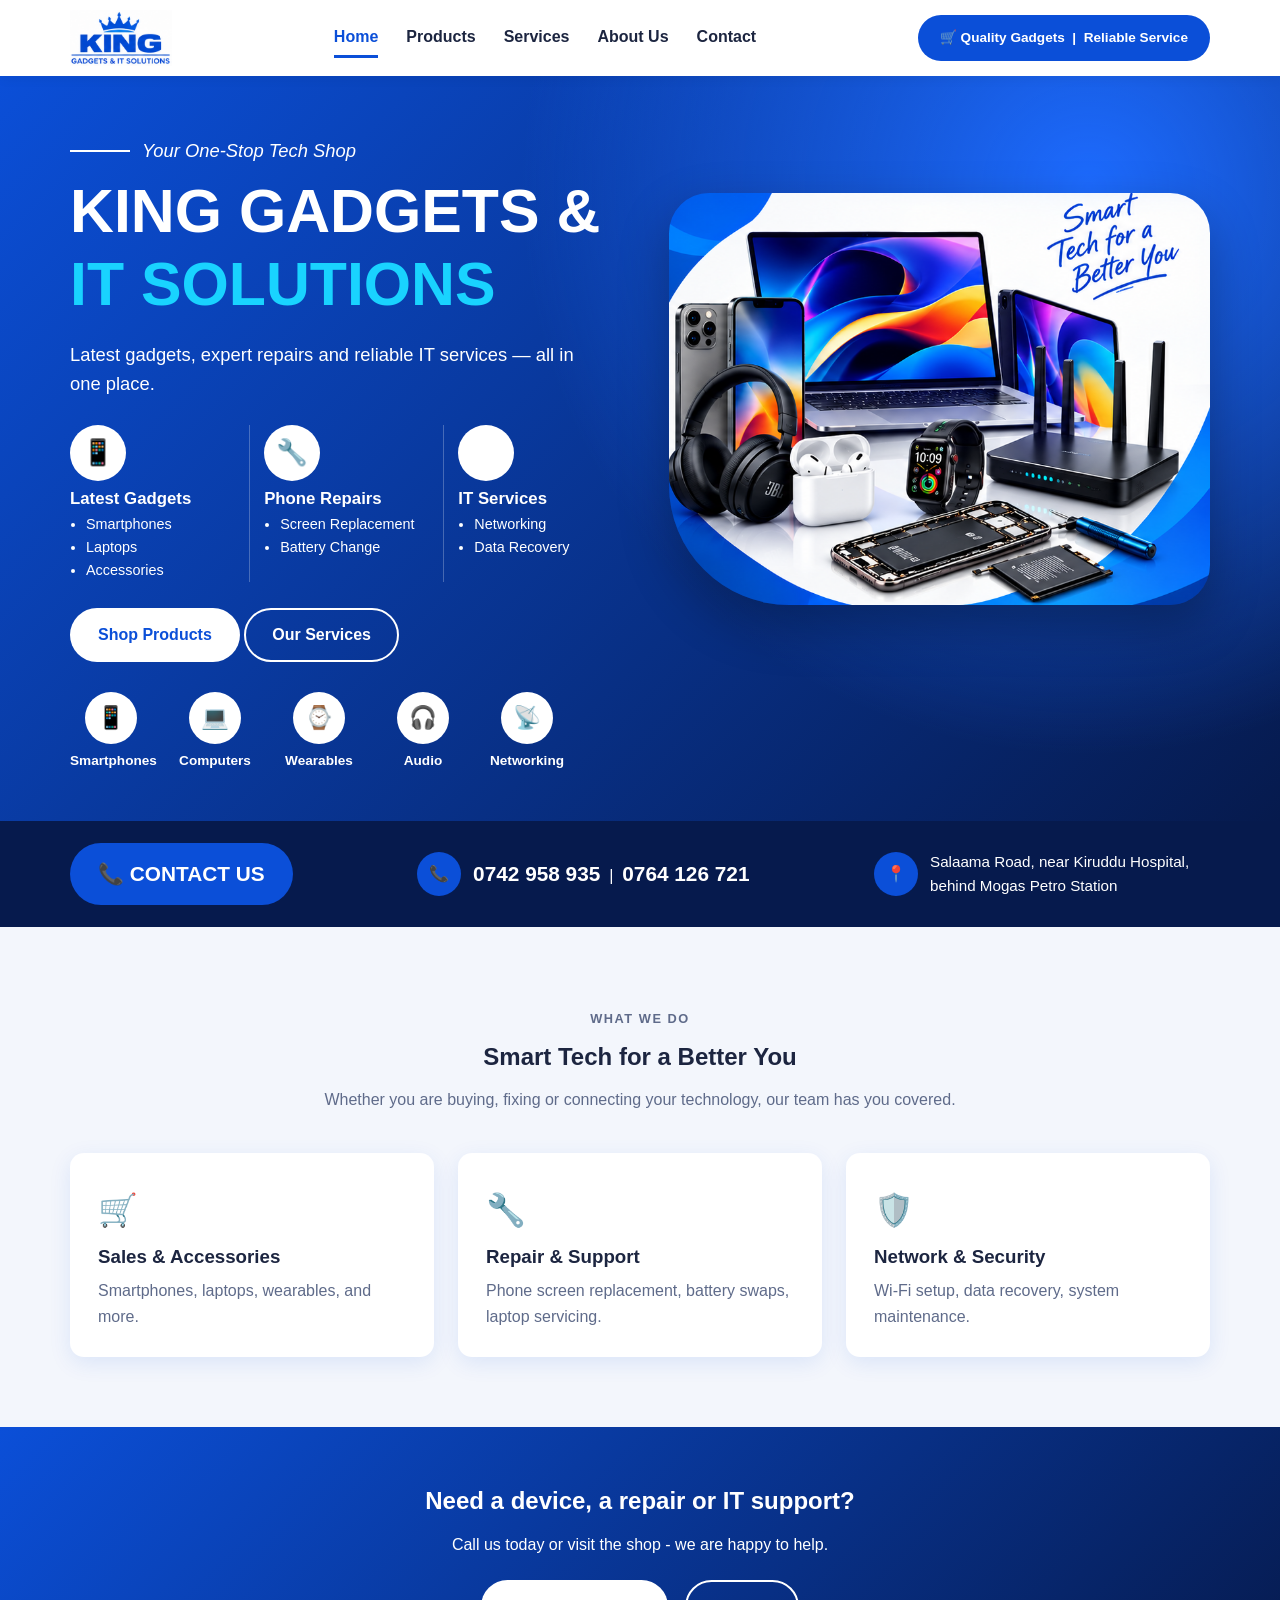
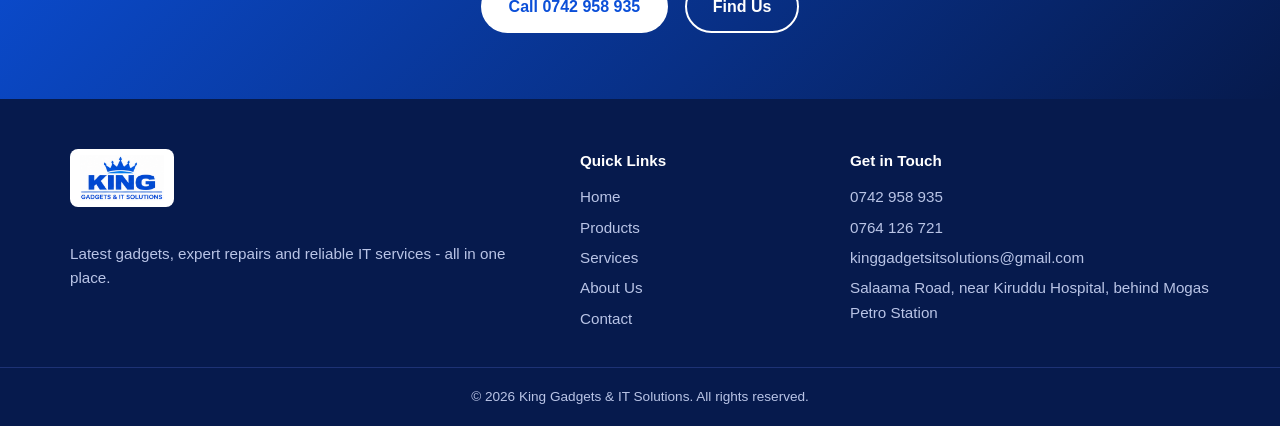
<file: index.html>
<!DOCTYPE html>
<html lang="en">
<head>
  <meta charset="UTF-8">
  <meta name="viewport" content="width=device-width, initial-scale=1.0">
  <title>Home | King Gadgets & IT Solutions</title>
  <meta name="description" content="Latest gadgets, expert repairs and reliable IT services at King Gadgets & IT Solutions.">
  <!-- Shared styles and scripts -->
  <link rel="stylesheet" href="style.css">
  <script src="script.js" defer></script>
</head>
<body>

  <!-- ===== Site header & navigation ===== -->
  <header class="site-header">
    <div class="container header-inner">
      <a href="index.html" class="logo"><img src="./logo.png" alt="King Gadgets & IT Solutions"></a>
      <button class="nav-toggle" aria-label="Toggle menu">&#9776;</button>
      <nav class="main-nav">
        <a href="index.html" class="active">Home</a>
        <a href="products.html">Products</a>
        <a href="services.html">Services</a>
        <a href="about.html">About Us</a>
        <a href="contact.html">Contact</a>
      </nav>
      <span class="badge">🛒 Quality Gadgets &nbsp;|&nbsp; Reliable Service</span>
    </div>
  </header>

  <!-- ===== Hero: headline, feature groups, category icons and product image ===== -->
  <section class="hero">
    <div class="container hero-inner">
      <div class="hero-text">
        <p class="tagline">Your One-Stop Tech Shop</p>
        <h1>King Gadgets &amp; <span>IT Solutions</span></h1>
        <p class="lead">Latest gadgets, expert repairs and reliable IT services &mdash; all in one place.</p>

        <!-- Three main offerings -->
        <div class="features">
          <div class="feature">
            <div class="circle">📱</div>
            <h3>Latest Gadgets</h3>
            <ul><li>Smartphones</li><li>Laptops</li><li>Accessories</li></ul>
          </div>
          <div class="feature">
            <div class="circle">🔧</div>
            <h3>Phone Repairs</h3>
            <ul><li>Screen Replacement</li><li>Battery Change</li></ul>
          </div>
          <div class="feature">
            <div class="circle">🖧</div>
            <h3>IT Services</h3>
            <ul><li>Networking</li><li>Data Recovery</li></ul>
          </div>
        </div>

        <a href="products.html" class="btn btn-light">Shop Products</a>
        <a href="services.html" class="btn btn-outline">Our Services</a>
      </div>

      <!-- Product showcase image -->
      <div class="hero-image">
        <img src="./showcase.png" alt="Smartphones, laptop, headphones, smartwatch and router - Smart Tech for a Better You">
      </div>
    </div>

    <!-- Quick category links -->
    <div class="container categories" style="margin-top:30px">
      <a href="products.html"><div class="circle">📱</div>Smartphones</a>
      <a href="products.html"><div class="circle">💻</div>Computers</a>
      <a href="products.html"><div class="circle">⌚</div>Wearables</a>
      <a href="products.html"><div class="circle">🎧</div>Audio</a>
      <a href="products.html"><div class="circle">📡</div>Networking</a>
    </div>
  </section>

  <!-- ===== Contact bar: call button, phone numbers and address ===== -->
  <div class="contact-bar">
    <div class="container">
      <a href="contact.html" class="btn btn-primary">📞 CONTACT US</a>
      <div class="item">
        <span class="dot">📞</span>
        <span><a href="tel:0742958935">0742 958 935</a> &nbsp;|&nbsp; <a href="tel:0764126721">0764 126 721</a></span>
      </div>
      <div class="item">
        <span class="dot">📍</span>
        <span class="addr">Salaama Road, near Kiruddu Hospital, behind Mogas Petro Station</span>
      </div>
    </div>
  </div>

  <!-- ===== Services overview ===== -->
  <section class="section">
    <div class="container">
      <div class="section-head">
        <p class="eyebrow">What We Do</p>
        <h2>Smart Tech for a Better You</h2>
        <p>Whether you are buying, fixing or connecting your technology, our team has you covered.</p>
      </div>
      <div class="grid">
        <div class="card"><div class="icon">🛒</div><h3>Sales & Accessories</h3><p>Smartphones, laptops, wearables, and more.</p></div>
        <div class="card"><div class="icon">🔧</div><h3>Repair & Support</h3><p>Phone screen replacement, battery swaps, laptop servicing.</p></div>
        <div class="card"><div class="icon">🛡️</div><h3>Network & Security</h3><p>Wi-Fi setup, data recovery, system maintenance.</p></div>
      </div>
    </div>
  </section>

  <!-- ===== Call-to-action banner ===== -->
  <section class="cta">
    <div class="container">
      <h2>Need a device, a repair or IT support?</h2>
      <p>Call us today or visit the shop - we are happy to help.</p>
      <a href="tel:0742958935" class="btn btn-light">Call 0742 958 935</a>
      <a href="contact.html" class="btn btn-outline">Find Us</a>
    </div>
  </section>

  <!-- ===== Site footer ===== -->
  <footer class="site-footer">
    <div class="container footer-grid">
      <div>
        <img src="./logo.png" alt="King Gadgets & IT Solutions" class="footer-logo">
        <p>Latest gadgets, expert repairs and reliable IT services - all in one place.</p>
      </div>
      <div>
        <h4>Quick Links</h4>
        <a href="index.html">Home</a>
        <a href="products.html">Products</a>
        <a href="services.html">Services</a>
        <a href="about.html">About Us</a>
        <a href="contact.html">Contact</a>
      </div>
      <div>
        <h4>Get in Touch</h4>
        <a href="tel:0742958935">0742 958 935</a>
        <a href="tel:0764126721">0764 126 721</a>
        <a href="mailto:kinggadgetsitsolutions@gmail.com">kinggadgetsitsolutions@gmail.com</a>
        <span>Salaama Road, near Kiruddu Hospital, behind Mogas Petro Station</span>
      </div>
    </div>
    <div class="copyright">&copy; 2026 King Gadgets & IT Solutions. All rights reserved.</div>
  </footer>

</body>
</html>
</file>
<file: style.css>
/* ==========================================================
   KING GADGETS & IT SOLUTIONS - Shared stylesheet
   Used by: index, products, services, about, contact
   ========================================================== */

/* ---------- 1. Design tokens (brand colours from the logo/design) ---------- */
:root {
  --blue: #0b4fd8;
  --blue-dark: #0838a8;
  --navy: #061a4d;
  --cyan: #19d3ff;
  --text: #1c2540;
  --muted: #5f6b8a;
  --bg: #f3f6fc;
  --white: #fff;
  --radius: 14px;
  --shadow: 0 6px 22px rgba(11, 79, 216, .10);
}

/* ---------- 2. Base / reset ---------- */
* { box-sizing: border-box; }
html { scroll-behavior: smooth; }
body { margin: 0; font-family: "Segoe UI", Roboto, Helvetica, Arial, sans-serif; color: var(--text); background: var(--bg); line-height: 1.6; }
a { color: inherit; }
h1, h2, h3 { line-height: 1.2; margin: 0 0 .5em; }
.container { max-width: 1180px; margin: 0 auto; padding: 0 20px; }
.section { padding: 70px 0; }
.section.alt { background: var(--white); }
.section-head { text-align: center; max-width: 640px; margin: 0 auto 40px; }
.section-head p { color: var(--muted); }
.eyebrow { color: var(--blue); font-weight: 700; font-size: .8rem; letter-spacing: .12em; text-transform: uppercase; }

/* ---------- 3. Buttons ---------- */
.btn { display: inline-block; padding: 12px 26px; border-radius: 999px; font-weight: 600; text-decoration: none; border: 2px solid transparent; transition: .2s; }
.btn-primary { background: var(--blue); color: var(--white); }
.btn-primary:hover { background: var(--blue-dark); }
.btn-light { background: var(--white); color: var(--blue); }
.btn-light:hover { background: var(--cyan); color: var(--navy); }
.btn-outline { border-color: var(--white); color: var(--white); }
.btn-outline:hover { background: var(--white); color: var(--blue); }

/* ---------- 4. Header & navigation (white, sticky) ---------- */
.site-header { position: sticky; top: 0; z-index: 100; background: var(--white); box-shadow: 0 2px 12px rgba(0, 0, 0, .06); }
.header-inner { display: flex; align-items: center; justify-content: space-between; min-height: 76px; gap: 20px; }
.logo img { height: 56px; display: block; }
.main-nav { display: flex; align-items: center; gap: 28px; }
.main-nav a { text-decoration: none; font-weight: 600; padding: 6px 0; border-bottom: 3px solid transparent; }
.main-nav a:hover, .main-nav a.active { color: var(--blue); border-bottom-color: var(--blue); }
.badge { background: var(--blue); color: var(--white); padding: 12px 22px; border-radius: 999px; font-size: .85rem; font-weight: 600; white-space: nowrap; }
.nav-toggle { display: none; background: none; border: 0; color: var(--blue); font-size: 1.9rem; cursor: pointer; }

/* ---------- 5. Hero (home page) ---------- */
.hero { background: radial-gradient(circle at 85% 15%, #1d6bff 0%, transparent 45%), linear-gradient(135deg, var(--blue), var(--navy)); color: var(--white); padding: 60px 0 50px; overflow: hidden; }
.hero-inner { display: grid; grid-template-columns: 1.05fr 1fr; gap: 30px; align-items: center; }
.tagline { display: flex; align-items: center; gap: 12px; font-style: italic; font-size: 1.15rem; margin: 0 0 10px; }
.tagline::before { content: ""; width: 60px; height: 2px; background: var(--white); }
.hero h1 { font-size: clamp(2.2rem, 5vw, 3.8rem); font-weight: 800; text-transform: uppercase; margin-bottom: 16px; }
.hero h1 span { color: var(--cyan); display: block; }
.hero .lead { font-size: 1.15rem; max-width: 520px; margin-bottom: 26px; }
.hero-image img { width: 100%; display: block; border-radius: 40px 40px 40px 120px; box-shadow: 0 20px 50px rgba(0, 0, 0, .3); }

/* Feature groups inside hero (Latest Gadgets / Phone Repairs / IT Services) */
.features { display: grid; grid-template-columns: repeat(3, 1fr); gap: 14px; margin: 0 0 26px; }
.feature { padding-right: 10px; border-right: 1px solid rgba(255, 255, 255, .25); }
.feature:last-child { border-right: 0; }
.circle { width: 56px; height: 56px; border-radius: 50%; background: var(--white); display: flex; align-items: center; justify-content: center; font-size: 1.6rem; margin-bottom: 8px; }
.feature h3 { font-size: 1.05rem; margin-bottom: 4px; }
.feature ul { margin: 0; padding-left: 16px; font-size: .9rem; }

/* Category icon row (Smartphones / Computers / ...) */
.categories { display: flex; flex-wrap: wrap; gap: 14px 22px; }
.categories a { text-decoration: none; text-align: center; font-size: .85rem; font-weight: 600; width: 82px; }
.categories .circle { margin: 0 auto 6px; width: 52px; height: 52px; font-size: 1.4rem; }

/* Inner-page banner */
.page-hero { background: linear-gradient(135deg, var(--blue), var(--navy)); color: var(--white); padding: 56px 0; text-align: center; }
.page-hero p { margin: 0; opacity: .9; }

/* ---------- 6. Contact bar (home page, under hero) ---------- */
.contact-bar { background: var(--navy); color: var(--white); }
.contact-bar .container { display: flex; flex-wrap: wrap; align-items: center; justify-content: space-between; gap: 18px; padding: 22px 20px; }
.contact-bar .item { display: flex; align-items: center; gap: 12px; }
.contact-bar .dot { width: 44px; height: 44px; border-radius: 50%; background: var(--blue); display: flex; align-items: center; justify-content: center; }
.contact-bar a { text-decoration: none; font-weight: 700; font-size: 1.3rem; }
.contact-bar .addr { max-width: 280px; font-size: .95rem; }

/* ---------- 7. Card grid ---------- */
.grid { display: grid; grid-template-columns: repeat(auto-fit, minmax(240px, 1fr)); gap: 24px; }
.card { background: var(--white); padding: 28px; border-radius: var(--radius); box-shadow: var(--shadow); border-top: 4px solid transparent; transition: .2s; }
.card:hover { transform: translateY(-4px); border-top-color: var(--blue); }
.card .icon { font-size: 2rem; margin-bottom: 10px; }
.card p { color: var(--muted); margin: 0; }
.card ul { padding-left: 18px; color: var(--muted); margin: 12px 0 0; }
.section.alt .card { background: var(--bg); box-shadow: none; }

/* ---------- 8. Call-to-action banner ---------- */
.cta { background: linear-gradient(135deg, var(--blue), var(--navy)); color: var(--white); text-align: center; padding: 60px 20px; }
.cta .btn { margin: 6px; }

/* ---------- 9. Contact page ---------- */
.contact-card a { color: var(--blue); font-weight: 600; text-decoration: none; }
.contact-card a:hover { text-decoration: underline; }

/* ---------- 10. Footer ---------- */
.site-footer { background: var(--navy); color: #b9c4e6; padding-top: 50px; font-size: .95rem; }
.footer-grid { display: grid; grid-template-columns: 2fr 1fr 1.5fr; gap: 30px; }
.site-footer h4 { color: var(--white); margin: 0 0 12px; }
.site-footer a { color: #b9c4e6; text-decoration: none; display: block; margin-bottom: 6px; }
.site-footer a:hover { color: var(--cyan); }
.footer-logo { background: var(--white); border-radius: 8px; padding: 6px 10px; height: 58px; margin-bottom: 12px; }
.copyright { border-top: 1px solid #1d3275; margin-top: 30px; padding: 18px 0; text-align: center; font-size: .85rem; }

/* ---------- 11. Responsive ---------- */
@media (max-width: 980px) {
  .badge { display: none; }
  .hero-inner { grid-template-columns: 1fr; }
}
@media (max-width: 760px) {
  .nav-toggle { display: block; }
  .main-nav { display: none; position: absolute; top: 76px; left: 0; right: 0; flex-direction: column; align-items: flex-start; gap: 0; background: var(--white); padding: 10px 20px 20px; box-shadow: 0 10px 20px rgba(0, 0, 0, .08); }
  .main-nav.open { display: flex; }
  .main-nav a { padding: 10px 0; width: 100%; }
  .features { grid-template-columns: 1fr; }
  .feature { border-right: 0; }
  .footer-grid { grid-template-columns: 1fr; }
}
</file>
